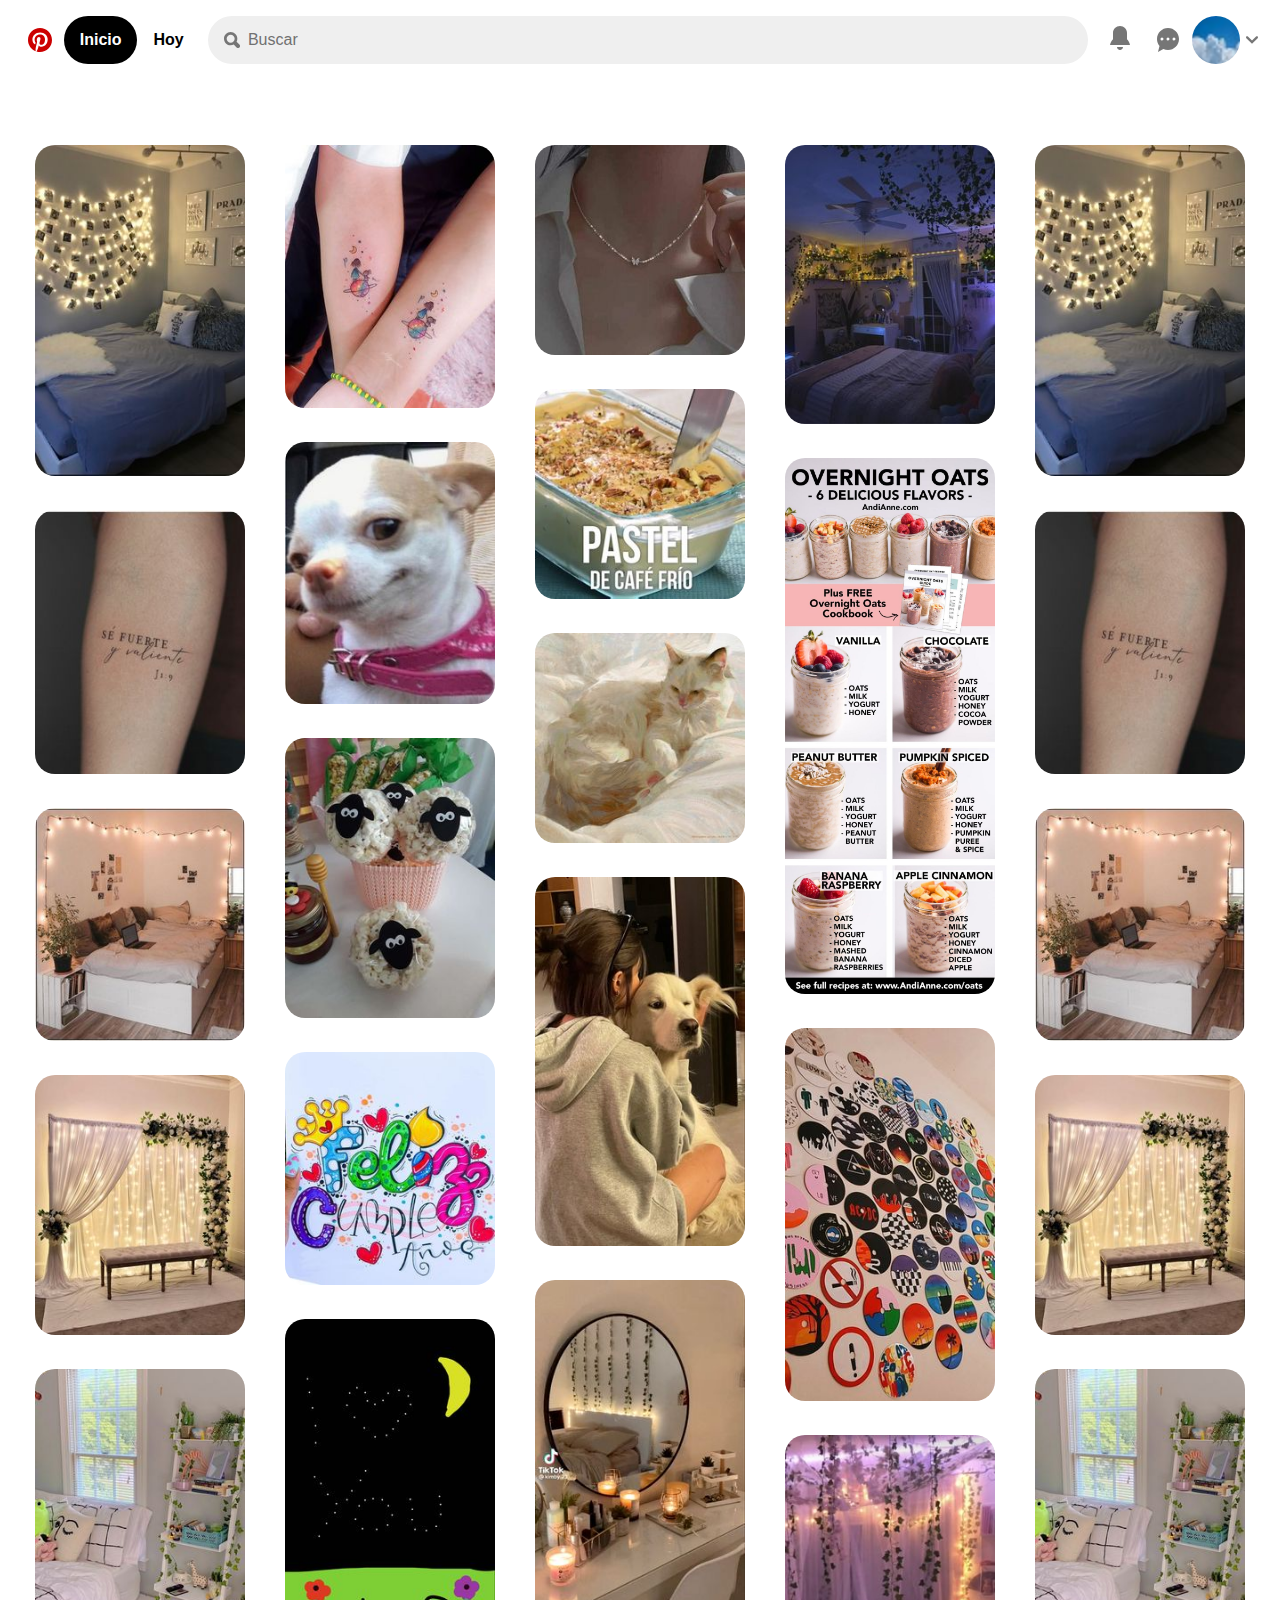
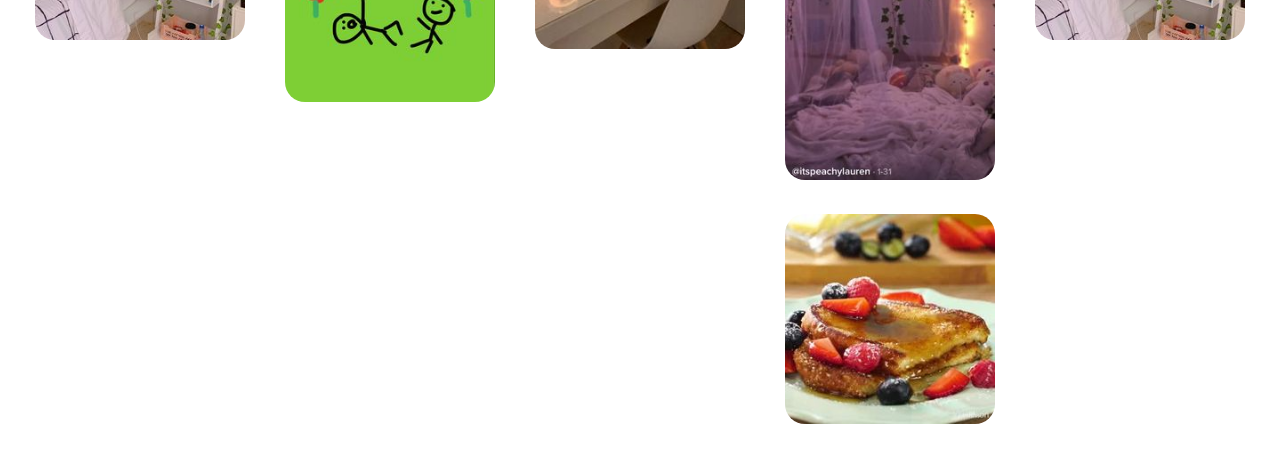
<file: index.html>
<!DOCTYPE html>
 <html lang="en">
<head>
  <meta charset="UTF-8">
  <meta name="viewport" content="width=device-width, initial-scale=1">
  <link href="https://cdn.jsdelivr.net/npm/bootstrap@5.2.0-beta1/dist/css/bootstrap.min.css" rel="stylesheet"   integrity="sha384-0evHe/X+R7YkIZDRvuzKMRqM+OrBnVFBL6DOitfPri4tjfHxaWutUpFmBp4vmVor" crossorigin="anonymous">
  <link rel="stylesheet" href="style.css">
 <title>Clon de Pinterest</title>
</head>
<body>
  <nav class="contenedor " >
    <div class="logo  general  sombreado">
      <svg  height="24" width="24" viewBox="0 0 24 24" aria-hidden="true" aria-label="" role="img"><path d="M0 12c0 5.123 3.211 9.497 7.73 11.218-.11-.937-.227-2.482.025-3.566.217-.932 1.401-5.938 1.401-5.938s-.357-.715-.357-1.774c0-1.66.962-2.9 2.161-2.9 1.02 0 1.512.765 1.512 1.682 0 1.025-.653 2.557-.99 3.978-.281 1.189.597 2.159 1.769 2.159 2.123 0 3.756-2.239 3.756-5.471 0-2.861-2.056-4.86-4.991-4.86-3.398 0-5.393 2.549-5.393 5.184 0 1.027.395 2.127.889 2.726a.36.36 0 0 1 .083.343c-.091.378-.293 1.189-.332 1.355-.053.218-.173.265-.4.159-1.492-.694-2.424-2.875-2.424-4.627 0-3.769 2.737-7.229 7.892-7.229 4.144 0 7.365 2.953 7.365 6.899 0 4.117-2.595 7.431-6.199 7.431-1.211 0-2.348-.63-2.738-1.373 0 0-.599 2.282-.744 2.84-.282 1.084-1.064 2.456-1.549 3.235C9.584 23.815 10.77 24 12 24c6.627 0 12-5.373 12-12S18.627 0 12 0 0 5.373 0 12"></path></svg>
    </div>
    <div class="inicio  general">
       <strong>Inicio </strong > 
    </div>
    <div class="hoy general ">
      <a href="hoy.html" class="hoy">  Hoy </a> 
    </div>
    <div class="contenedor_buscador">
      <div class="buscador  ">
        
        <div class="lupa general">
          <svg  height="16" width="16" viewBox="0 0 24 24" aria-label="Ícono de búsqueda" role="img"><path d="M10 16c-3.31 0-6-2.69-6-6s2.69-6 6-6 6 2.69 6 6-2.69 6-6 6m13.12 2.88-4.26-4.26A9.842 9.842 0 0 0 20 10c0-5.52-4.48-10-10-10S0 4.48 0 10s4.48 10 10 10c1.67 0 3.24-.41 4.62-1.14l4.26 4.26a3 3 0 0 0 4.24 0 3 3 0 0 0 0-4.24"></path></svg>
        </div>
      
        <div class="lupa_2">
          <svg  height="20" width="20" viewBox="0 0 24 24" aria-hidden="true" aria-label="" role="img"><path d="M10 16c-3.31 0-6-2.69-6-6s2.69-6 6-6 6 2.69 6 6-2.69 6-6 6m13.12 2.88-4.26-4.26A9.842 9.842 0 0 0 20 10c0-5.52-4.48-10-10-10S0 4.48 0 10s4.48 10 10 10c1.67 0 3.24-.41 4.62-1.14l4.26 4.26a3 3 0 0 0 4.24 0 3 3 0 0 0 0-4.24"></path></svg>
        </div>
        <div class="letra  " >Buscar</div>
      </div>
    </div>
    <div class="campana  general sombreado ">
       <div >
        <svg height="24" width="24" viewBox="0 0 24 24" aria-hidden="true" aria-label="" role="img"><path d="M12 24c-1.66 0-3-1.34-3-3h6c0 1.66-1.34 3-3 3zm7-10.83c1.58 1.52 2.67 3.55 3 5.83H2c.33-2.28 1.42-4.31 3-5.83V7c0-3.87 3.13-7 7-7s7 3.13 7 7v6.17z"></path></svg>
        </div>
    </div>
    <div class="mensaje  general sombreado ">
      <svg  height="24" width="24" viewBox="0 0 24 24" aria-hidden="true" aria-label="" role="img"><path d="M18 12.5a1.5 1.5 0 1 1 .001-3.001A1.5 1.5 0 0 1 18 12.5m-6 0a1.5 1.5 0 1 1 .001-3.001A1.5 1.5 0 0 1 12 12.5m-6 0a1.5 1.5 0 1 1 .001-3.001A1.5 1.5 0 0 1 6 12.5M12 0C5.925 0 1 4.925 1 11c0 2.653.94 5.086 2.504 6.986L2 24l5.336-3.049A10.93 10.93 0 0 0 12 22c6.075 0 11-4.925 11-11S18.075 0 12 0"></path></svg>
    </div>
    <div class="imagen  general sombreado ">
      <img src="./imagenes/OIP.jpg"  class="imagen" alt="foto de perfil">
    </div>
    <div class="flecha general  ">
      <div class="flecha_dim general sombreado">
        <svg  height="12" width="12" viewBox="0 0 24 24" aria-hidden="true" aria-label="" role="img"><path d="M12 19.5.66 8.29c-.88-.86-.88-2.27 0-3.14.88-.87 2.3-.87 3.18 0L12 13.21l8.16-8.06c.88-.87 2.3-.87 3.18 0 .88.87.88 2.28 0 3.14L12 19.5z"></path></svg>
      </div>
    </div>
  </nav>
  <div class="row">
    <div class="column">
     <img src="./imagenes/img1.jpg" alt="foto1">
       <img src="./imagenes/img2.jpg" alt="foto2">
       <img src="./imagenes/img3.jpg" alt="foto3"> 
       <img src="./imagenes/img4.jpg" alt="foto4"> 
      <img src="./imagenes/img5.jpg" alt="foto5"> 
    </div>    
 
    <div class="column">
        <img src="./imagenes/img6.jpg" alt="foto6">
        <img src="./imagenes/img7.jpg" alt="foto7">
        <img src="./imagenes/img8.jpg" alt="foto8">
        <img src="./imagenes/img9.jpg" alt="foto9">
        <img src="./imagenes/img10.jpg" alt="foto10">
    </div> 
    <div class="column">
        <img src="./imagenes/img11.jpg" alt="foto11">
        <img src="./imagenes/img12.jpg" alt="foto12">
        <img src="./imagenes/img13.jpg" alt="foto13">
        <img src="./imagenes/img14.jpg" alt="foto14">
        <img src="./imagenes/img15.jpg" alt="foto15">
    </div> 
    <div class="column">
        <img src="./imagenes/img16.jpg" alt="foto16">
        <img src="./imagenes/img17.jpg" alt="foto17">
        <img src="./imagenes/img18.jpg" alt="foto18">
        <img src="./imagenes/img19.jpg" alt="foto19">
        <img src="./imagenes/img20.jpg" alt="foto20">
    </div>
    <div class="column">
        <img src="./imagenes/img1.jpg" alt="foto1">
        <img src="./imagenes/img2.jpg" alt="foto2">
        <img src="./imagenes/img3.jpg" alt="foto3">
        <img src="./imagenes/img4.jpg" alt="foto4">
        <img src="./imagenes/img5.jpg" alt="foto5">
    </div>
</div> 
  
</body>
</file>
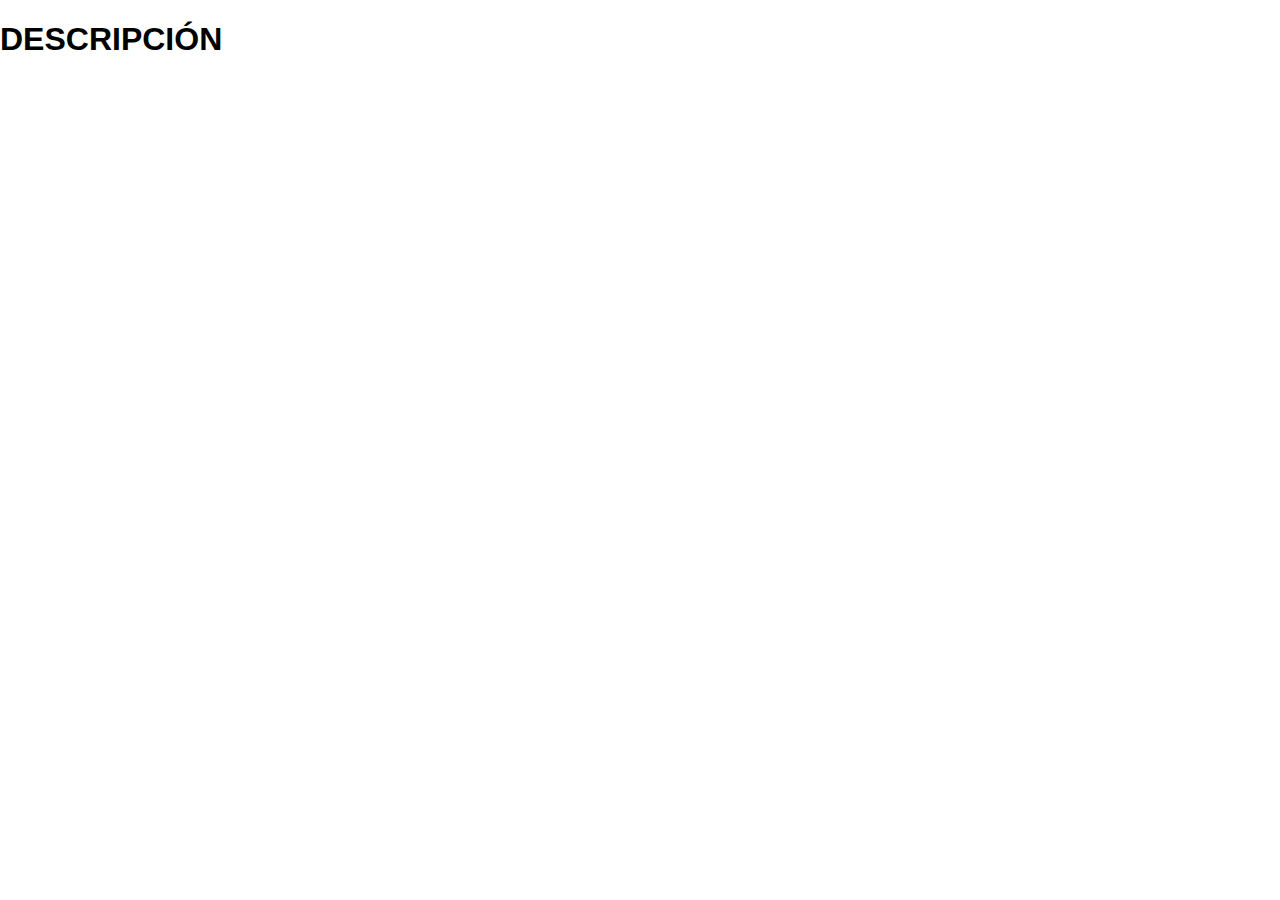
<file: descripción.html>
<!DOCTYPE html>
<html lang="en">
<head>
    <meta charset="UTF-8">
    <link rel="stylesheet" href="style.css">
    <meta name="viewport" content="width=device-width, initial-scale=1.0">
    <title>Document</title>
</head>
<body>
    <h1>DESCRIPCIÓN</h1>
</body>
</html>
</file>
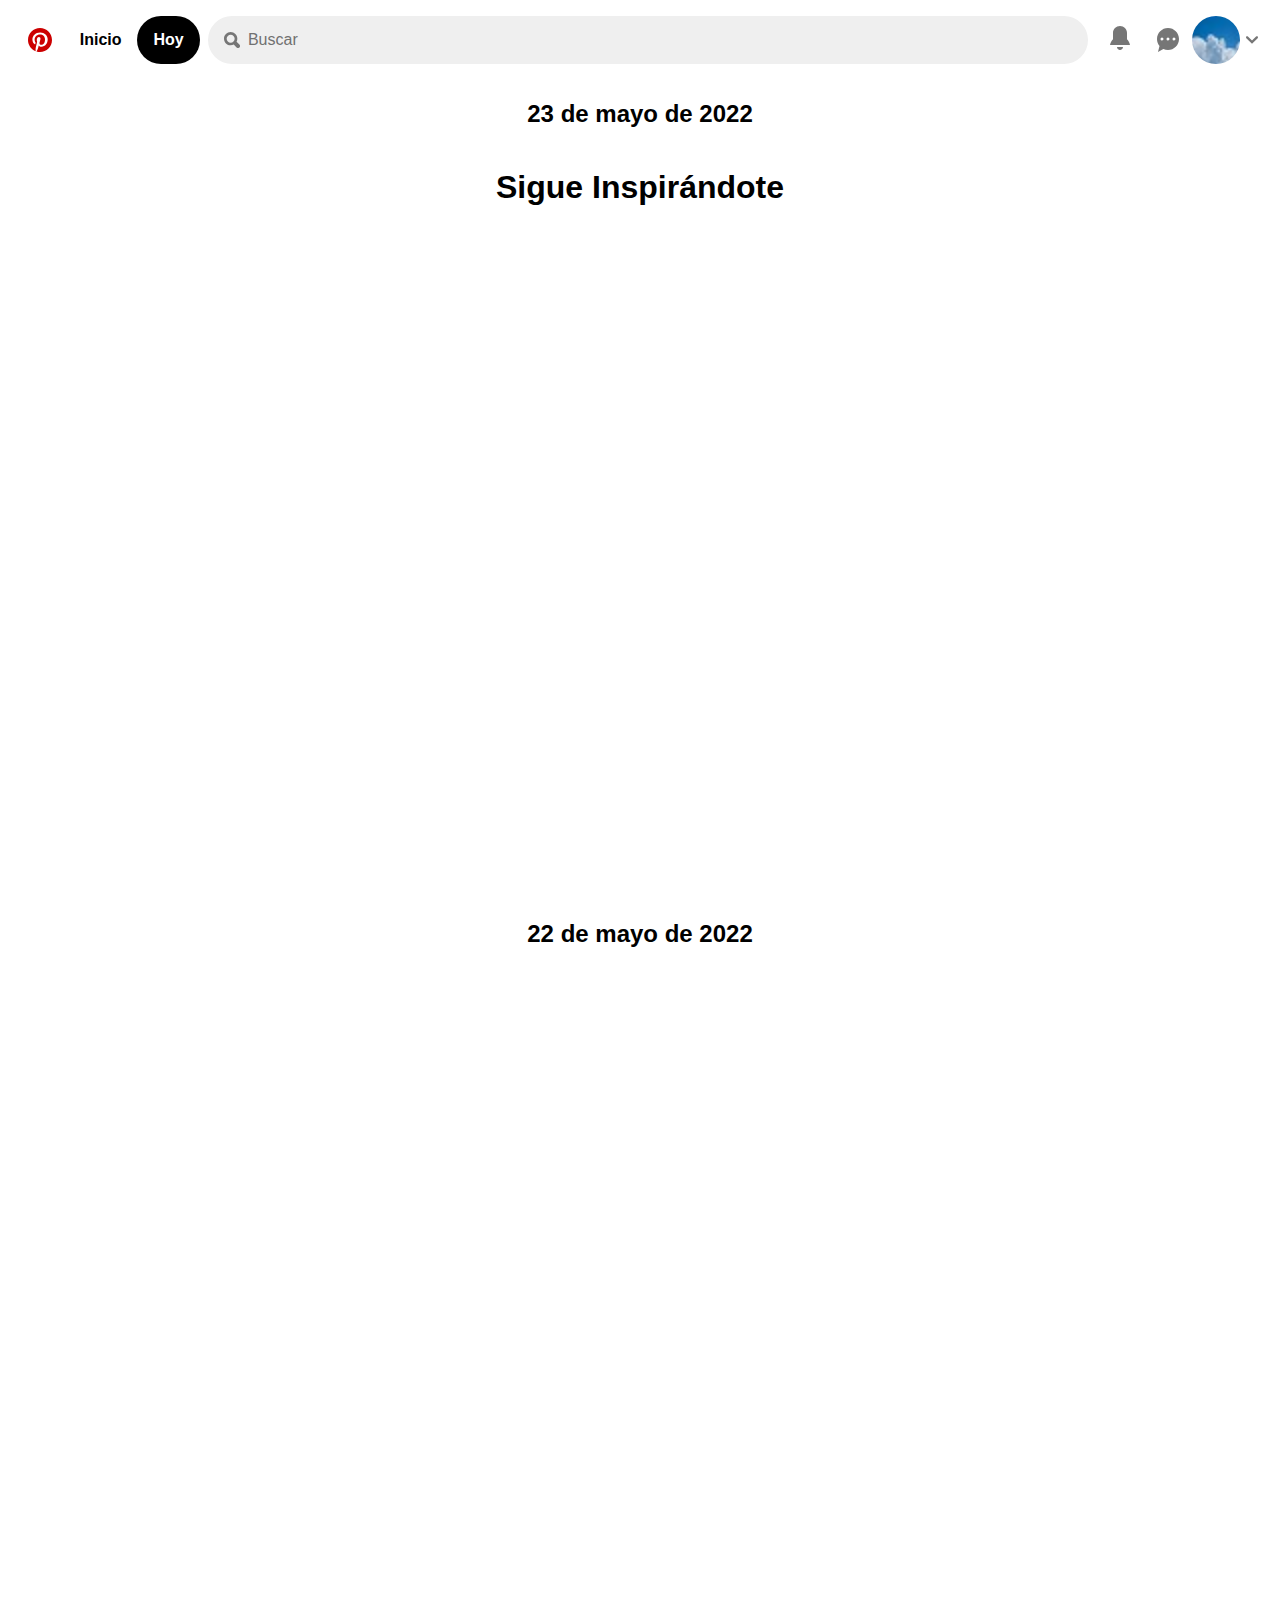
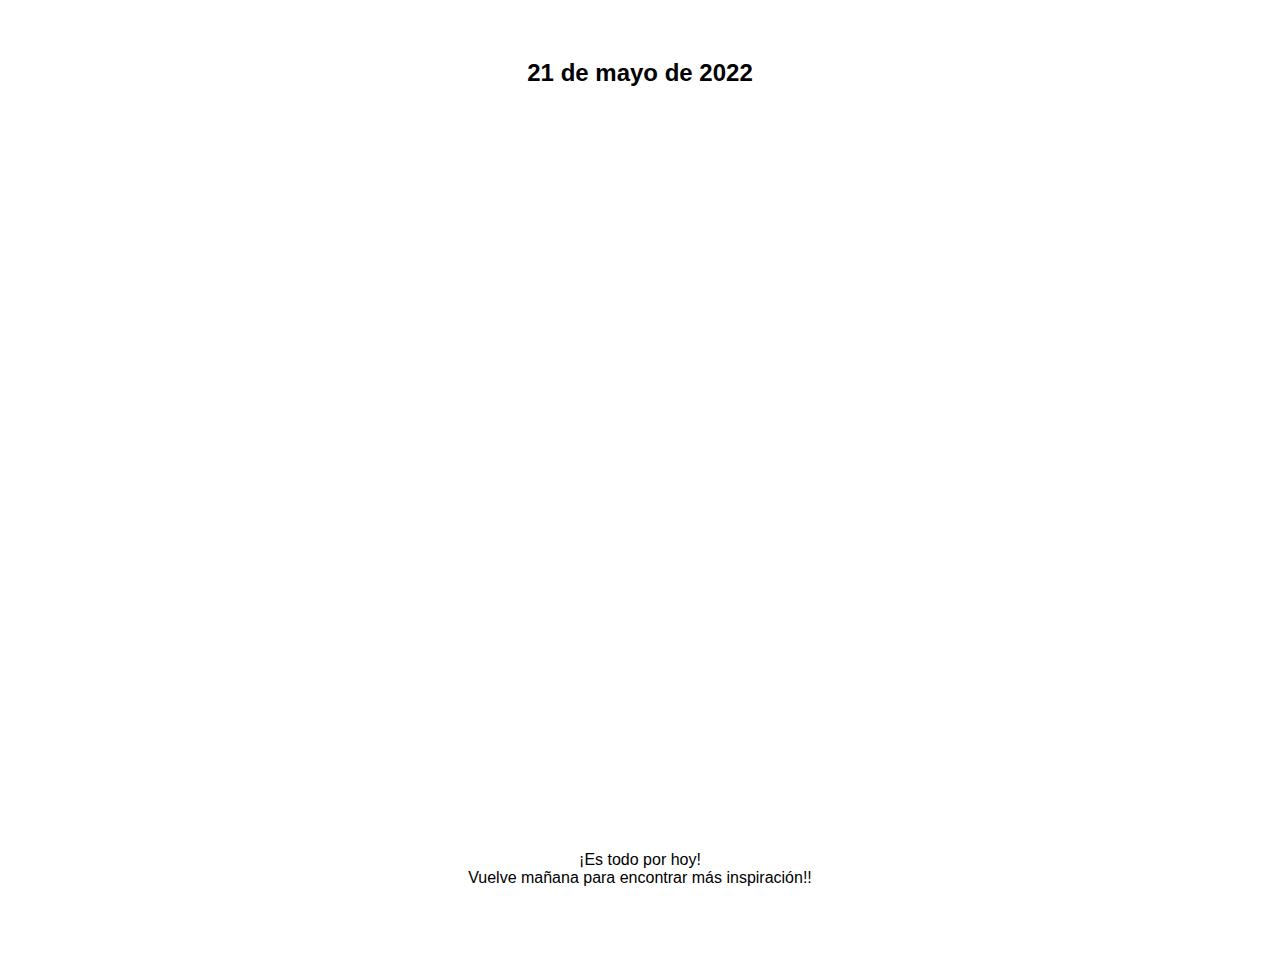
<file: hoy.html>
<!DOCTYPE html>
<html lang="en">
<head>
 <meta charset="UTF-8">
 <meta name="viewport" content="width=device-width, initial-scale=1">
 <link href="https://cdn.jsdelivr.net/npm/bootstrap@5.2.0-beta1/dist/css/bootstrap.min.css" rel="stylesheet"   integrity="sha384-0evHe/X+R7YkIZDRvuzKMRqM+OrBnVFBL6DOitfPri4tjfHxaWutUpFmBp4vmVor" crossorigin="anonymous">
 <link rel="stylesheet" href="style.css">
<title>Clon de Pinterest</title>
</head>
<body>
  <nav class="contenedor " >
    <div class="logo  general  sombreado">
      <svg  height="24" width="24" viewBox="0 0 24 24" aria-hidden="true" aria-label="" role="img"><path d="M0 12c0 5.123 3.211 9.497 7.73 11.218-.11-.937-.227-2.482.025-3.566.217-.932 1.401-5.938 1.401-5.938s-.357-.715-.357-1.774c0-1.66.962-2.9 2.161-2.9 1.02 0 1.512.765 1.512 1.682 0 1.025-.653 2.557-.99 3.978-.281 1.189.597 2.159 1.769 2.159 2.123 0 3.756-2.239 3.756-5.471 0-2.861-2.056-4.86-4.991-4.86-3.398 0-5.393 2.549-5.393 5.184 0 1.027.395 2.127.889 2.726a.36.36 0 0 1 .083.343c-.091.378-.293 1.189-.332 1.355-.053.218-.173.265-.4.159-1.492-.694-2.424-2.875-2.424-4.627 0-3.769 2.737-7.229 7.892-7.229 4.144 0 7.365 2.953 7.365 6.899 0 4.117-2.595 7.431-6.199 7.431-1.211 0-2.348-.63-2.738-1.373 0 0-.599 2.282-.744 2.84-.282 1.084-1.064 2.456-1.549 3.235C9.584 23.815 10.77 24 12 24c6.627 0 12-5.373 12-12S18.627 0 12 0 0 5.373 0 12"></path></svg>
    </div>
    <div class="inicio_2  general">
      <a href="index.html" class="inicio_2"> Inicio</a>
    </div>
    <div class="hoy_2 general ">
      <strong>Hoy</strong > 
    </div>
    <div class="contenedor_buscador">
      <div class="buscador  ">
        
        <div class="lupa general">
          <svg  height="16" width="16" viewBox="0 0 24 24" aria-label="Ícono de búsqueda" role="img"><path d="M10 16c-3.31 0-6-2.69-6-6s2.69-6 6-6 6 2.69 6 6-2.69 6-6 6m13.12 2.88-4.26-4.26A9.842 9.842 0 0 0 20 10c0-5.52-4.48-10-10-10S0 4.48 0 10s4.48 10 10 10c1.67 0 3.24-.41 4.62-1.14l4.26 4.26a3 3 0 0 0 4.24 0 3 3 0 0 0 0-4.24"></path></svg>
        </div>
      
        <div class="lupa_2">
          <svg height="20" width="20" viewBox="0 0 24 24" aria-hidden="true" aria-label="" role="img"><path d="M10 16c-3.31 0-6-2.69-6-6s2.69-6 6-6 6 2.69 6 6-2.69 6-6 6m13.12 2.88-4.26-4.26A9.842 9.842 0 0 0 20 10c0-5.52-4.48-10-10-10S0 4.48 0 10s4.48 10 10 10c1.67 0 3.24-.41 4.62-1.14l4.26 4.26a3 3 0 0 0 4.24 0 3 3 0 0 0 0-4.24"></path></svg>
        </div>
        <div class="letra  " >Buscar</div>
      </div>
    </div>
    <div class="campana  general sombreado ">
       <div >
        <svg height="24" width="24" viewBox="0 0 24 24" aria-hidden="true" aria-label="" role="img"><path d="M12 24c-1.66 0-3-1.34-3-3h6c0 1.66-1.34 3-3 3zm7-10.83c1.58 1.52 2.67 3.55 3 5.83H2c.33-2.28 1.42-4.31 3-5.83V7c0-3.87 3.13-7 7-7s7 3.13 7 7v6.17z"></path></svg>
        </div>
    </div>
    <div class="mensaje  general sombreado ">
      <svg  height="24" width="24" viewBox="0 0 24 24" aria-hidden="true" aria-label="" role="img"><path d="M18 12.5a1.5 1.5 0 1 1 .001-3.001A1.5 1.5 0 0 1 18 12.5m-6 0a1.5 1.5 0 1 1 .001-3.001A1.5 1.5 0 0 1 12 12.5m-6 0a1.5 1.5 0 1 1 .001-3.001A1.5 1.5 0 0 1 6 12.5M12 0C5.925 0 1 4.925 1 11c0 2.653.94 5.086 2.504 6.986L2 24l5.336-3.049A10.93 10.93 0 0 0 12 22c6.075 0 11-4.925 11-11S18.075 0 12 0"></path></svg>
    </div>
    <div class="imagen  general sombreado ">
      <img src="./imagenes/OIP.jpg"  class="imagen" alt="foto de perfil">
    </div>
    <div class="flecha general  ">
      <div class="flecha_dim general sombreado">
        <svg  height="12" width="12" viewBox="0 0 24 24" aria-hidden="true" aria-label="" role="img"><path d="M12 19.5.66 8.29c-.88-.86-.88-2.27 0-3.14.88-.87 2.3-.87 3.18 0L12 13.21l8.16-8.06c.88-.87 2.3-.87 3.18 0 .88.87.88 2.28 0 3.14L12 19.5z"></path></svg>
      </div>
    </div>
  </nav>
  <div class="date">
    
        <h2>23 de mayo de 2022</h2>
    </div>
    <div class="title">
        <h1>Sigue Inspirándote</h1>
    </div>
    <div class="grid_container">
        <div class="grid_item4" style="background-image: url(https://i.pinimg.com/564x/4a/58/cc/4a58ccc0174d2204aee0d60e0dff58d3.jpg)">Diseños de vanguardia</div>
        <div class="grid_item4" style="background-image: url(https://i.pinimg.com/564x/d7/72/03/d7720335342d7b2c0bb7d751390ff84f.jpg)"></div>
        <div class="grid_item4" style="background-image: url(https://i.pinimg.com/564x/0a/a9/0c/0aa90ce3e2e44c899846d231304766c4.jpg)"></div>
    </div>
        <div class="title">
            <h2>22 de mayo de 2022</h2>
        </div>
    <div class="grid_container">
        <div class="grid_item4" style="background-image: url(https://i.pinimg.com/564x/da/c8/1a/dac81a6003f7bf22dd6abdc8d02af17b.jpg)"></div>
        <div class="grid_item4" style="background-image: url(https://i.pinimg.com/564x/e2/bb/af/e2bbaf1a7761a335fdf166e21074e2a5.jpg)"></div>
        <div class="grid_item4" style="background-image: url(https://i.pinimg.com/564x/de/9a/bd/de9abd3b76786e5c446e87915d1eefa0.jpg)"></div>
    </div>
    <div class="title">
        <h2>21 de mayo de 2022</h2>
    </div>
    <div class="grid_container">
    <div class="grid_item4" style="background-image: url(https://i.pinimg.com/564x/74/df/ce/74dfce53e2356c5b670349da9d59086c.jpg)"></div>
    <div class="grid_item4" style="background-image: url(https://i.pinimg.com/564x/9b/d4/db/9bd4dbc56fc7d89a9cedfb700a236d2b.jpg)"></div>
    <div class="grid_item4" style="background-image: url(https://i.pinimg.com/564x/84/d6/7a/84d67a0c62783ef9ddb8702c66ce57ba.jpg)"></div>
    </div>
    <br><br><br><br>
    <div class="pie">
            ¡Es todo por hoy!
    </div>
    <div class="pie">
        Vuelve mañana para encontrar más inspiración!!
    </div>
    <br><br><br><br><br>
  <script src="https://cdn.jsdelivr.net/npm/bootstrap@5.2.0-beta1/dist/js/bootstrap.bundle.min.js"   integrity="sha384-pprn3073KE6tl6bjs2QrFaJGz5/SUsLqktiwsUTF55Jfv3qYSDhgCecCxMW52nD2" crossorigin="anonymous"></script>
</body>
</html>
</file>
<file: style.css>
html{
    min-height: 100%;
}

body{
    font-family: -apple-system, BlinkMacSystemFont, 'Segoe UI', Roboto, Oxygen, Ubuntu, Cantarell, 'Open Sans', 'Helvetica Neue', sans-serif;
    margin: 0;
   
}
@media screen and (min-width: 901px){

     div.lupa_2{

        display: none;
    }


}
@media only screen and (max-width: 900px) {
    div.buscador {
        
    display: flex;
    justify-content: flex-end;
    background-color: transparent;
    width: auto;
    }
    div.letra{
        display: none;
    }

    div.lupa{

        display: none;
    }
    div.contenedor_buscador{
        display: flex;
        justify-content:flex-end;
        align-items:center;
    }
   nav.contenedor{
        display: grid;
        grid-template-columns: 48px 48px  auto 48px 48px 48px 24px;
        grid-template-areas: 
        'logo  hoy contenedor_buscador campana mensaje  imagen flecha '  ;
       
    }

}
@media screen {
    .column {
        flex: 200px;
    }
}
.general{
    display: flex;
    justify-content: center;
    align-items: center;
 }

nav{
    overflow: hidden;
    position:sticky;
    top: 0;
    width: 100%;
}
  .contenedor{
    display: grid;
    padding:  16px 16px ;
    row-gap: 20px;
    height: 80px;
    grid-template-columns: 48px 73.31px 62.65px auto 48px 48px 48px 24px;
    grid-template-rows: 48px ;
    grid-template-areas: 
    'logo inicio hoy contenedor_buscador campana mensaje  imagen flecha '  ;
    background-color: white;
}
.sombreado:hover{
    background-color: rgb(239 ,239, 239);
     border-radius: 50%;
     
 }


.logo{
    grid-area: logo;
    color:  #c00;
     fill: currentColor;
    
}
.inicio{
    grid-area: inicio;
    font-size: 16px;
    font-family: -apple-system, BlinkMacSystemFont, 'Segoe UI', Roboto, Oxygen, Ubuntu, Cantarell, 'Open Sans', 'Helvetica Neue', sans-serif;
    background-color: black;
    border-radius: 24px;
    color: rgb(255, 255, 255);
}

.inicio_2{
    font-size: 16px;
    font-family: -apple-system, BlinkMacSystemFont, 'Segoe UI', Roboto, Oxygen, Ubuntu, Cantarell, 'Open Sans', 'Helvetica Neue', sans-serif;
    background-color: rgb(255, 255, 255);
    color: rgb(0, 0, 0);
    text-decoration: none;
    font-weight:bold;
  
}
.hoy{

    grid-area: hoy;
    font-size: 16px;
    text-decoration: none;
    color: rgb(0, 0, 0);
   font-weight:bold;
}

.hoy_2{
    font-size: 16px;
    font-family: -apple-system, BlinkMacSystemFont, 'Segoe UI', Roboto, Oxygen, Ubuntu, Cantarell, 'Open Sans', 'Helvetica Neue', sans-serif;
    background-color: black;
    border-radius: 24px;
    color: rgb(255, 255, 255);
}

 
.contenedor_buscador{
    grid-area: contenedor_buscador;
    display: flex;
    text-align: start;
    align-items: center;
    border-color: transparent;
    box-sizing: border-box;
    padding-left: 8px;
    padding-right: 8px;
    width: 100%;
   
}
.buscador{
    width: 100%;
    display: flex;
    text-align: start;
    align-items: center;
    border-color: transparent;
    box-sizing: border-box;
    border-radius: 24px;
    background-color: rgb(239 ,239, 239);
    color: rgb(0, 0, 0);
    
}
.letra{
    color: rgb(113, 113, 113);
    margin: 8px;
}
.lupa{
    height: 48px;
    padding-left: 16px;
    align-items: center;
    color:  #767676;
    fill: currentColor;
 
}
.lupa_2{
   
    align-items: center;
    color:  #767676;
    fill: currentColor;
 
}

.campana{
    grid-area: campana;
     color:  #767676;
     fill: currentColor;
    
    
}

.mensaje{
    grid-area: mensaje;
    background-color:transparent;
    color:  #767676;
    fill: currentColor;
    
    
}

.imagen{
    grid-area: imagen;
    border-radius: 50%;
}

.flecha{
    grid-area: flecha;
    color:  #767676;
    fill: currentColor;
    
}
.flecha_dim{
width: 24px;
height: 24px;
}

.contenedor_imagenes {
    display: grid;
    margin: 0;
    padding: 0;
    grid-template-columns: repeat(auto-fill, 236px);
    grid-auto-rows: 10px;
    justify-content: center;
    background-color: rgb(255, 255, 255);
    
}

.diseño_imagen{
    margin: 4px 8px;
    border-radius: 16px;

}

.diseño_imagen:hover {
    border: 6px solid rgb(97, 164, 241);
    }    


    img{
        width: 100%;
        border-radius: 20px;
        cursor: zoom-in;
    }
    
    .row{
        display: flex;
        padding: 15px;
        flex-wrap: wrap;
    }
    
    .column{
        flex: 20%;
        padding: 20px;
    }
    
    .column img{
        margin-top: 30px;
    
    }

/***************************************/
.date {
    margin: 0;
    font-family: -apple-system, BlinkMacSystemFont, 'Segoe UI', Roboto, Oxygen, Ubuntu, Cantarell, 'Open Sans', 'Helvetica Neue', sans-serif;
    display: flex;
    justify-content: center;
}

.title {
    margin: 0;
    font-family: -apple-system, BlinkMacSystemFont, 'Segoe UI', Roboto, Oxygen, Ubuntu, Cantarell, 'Open Sans', 'Helvetica Neue', sans-serif;
    display: flex;
    justify-content: center;
}

.grid_container {
    display: grid;
    grid-template-columns: 424px 322px;
    gap: 40px;
    padding: 10px;
    place-content: center center;
}

.grid_item1 {
    width: 424px;
    height: 322px;
    display: flex;
    padding: 10px;
}

.grid_item4 {
    border-radius: 25px;
    background-position: center;
    background-size: cover;
    background-repeat: no-repeat;
    width: 408px;
    height: 306px;
    display: flex;
    padding: 10px;
    font-family: -apple-system, BlinkMacSystemFont, 'Segoe UI', Roboto, Oxygen, Ubuntu, Cantarell, 'Open Sans', 'Helvetica Neue', sans-serif;
    font-size: 30px;
    color: white;
    justify-content: center;
    align-items: flex-end;
}

.pie {
    margin: 0;
    font-family: -apple-system, BlinkMacSystemFont, 'Segoe UI', Roboto, Oxygen, Ubuntu, Cantarell, 'Open Sans', 'Helvetica Neue', sans-serif;
    font-size: 16px;
    display: flex;
    justify-content: center;
}
    *{
 
    box-sizing: border-box;
}

body{
    margin: 0;
    padding: 0;
}

img{
    width: 100%;
    border-radius: 20px;
    cursor: zoom-in;
}

.row{
    display: flex;
    padding: 15px;
    flex-wrap: wrap;
}

.column{
    flex: 20%;
    padding: 20px;
}

.column img{
    margin-top: 30px;

}

/* @media (max-with: 800px){ */
    /* .column{ */
        /* flex: 50%; */
    
    /* } */
/* } */

/* @media (max-with: 600px){ */
    /* .column{ */
        /* flex: 100%; */
    
    /* } */
/* } */

@media screen {
    .column {
        flex: 200px;
    }

}
</file>
